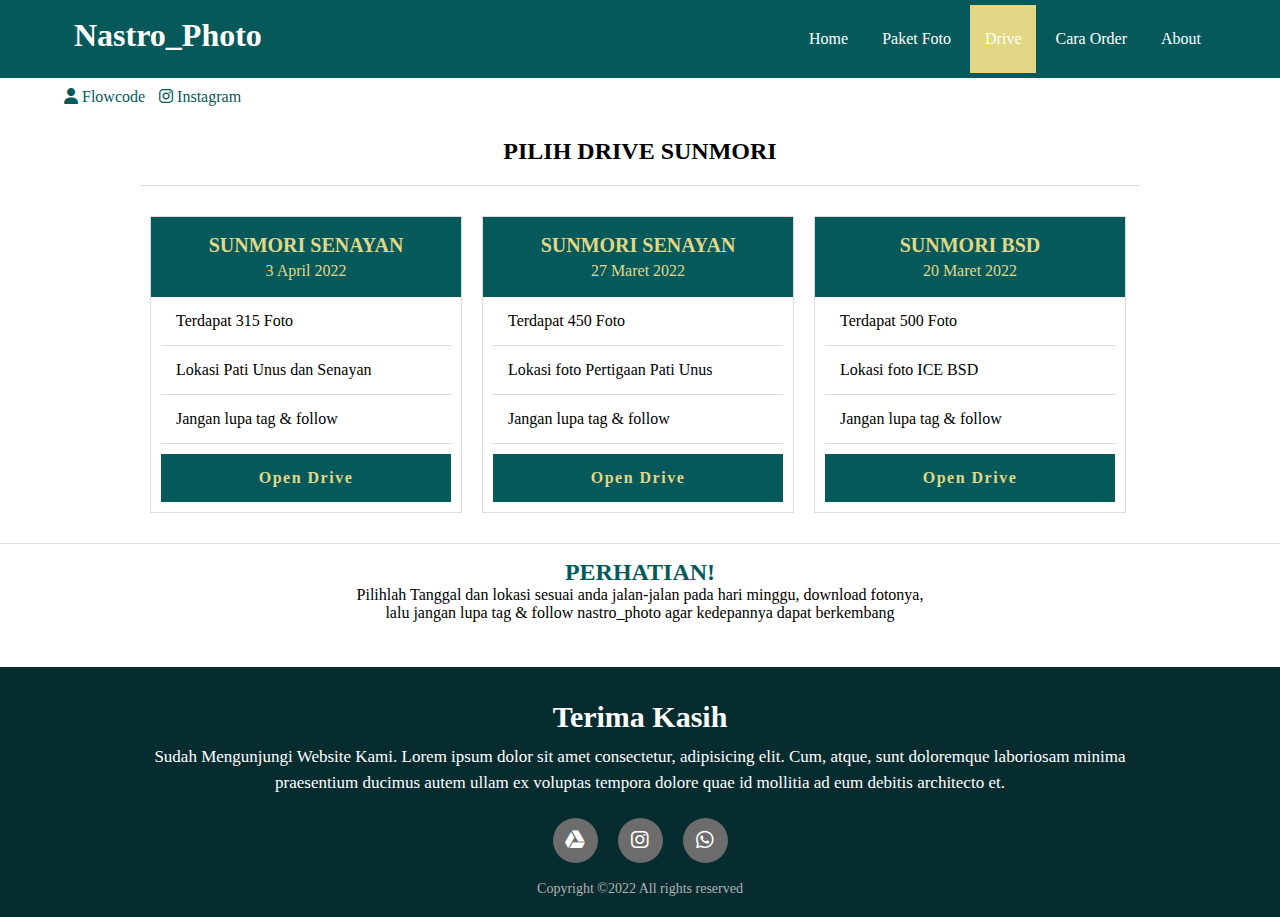
<file: drive.html>
<!DOCTYPE html>
<html lang="en">
<head>
    <meta charset="UTF-8">
    <meta http-equiv="X-UA-Compatible" content="IE=edge">
    <meta name="viewport" content="width=device-width, initial-scale=1.0">
    <title>Drive</title>
    <link rel="stylesheet" href="CSS/webcss.css">
    <link rel="stylesheet" href="https://cdnjs.cloudflare.com/ajax/libs/font-awesome/6.1.0/css/all.min.css">
</head>
<body>
    <header>
        <div class="container">
            <h1>Nastro_Photo</h1>
            <ul>
                <li><a href="Web1.html">Home</a></li>
                <li><a href="paketfoto.html">Paket Foto</a></li>
                <li class="active"><a href="drive.html">Drive</a></li>
                <li><a href="order.html">Cara Order</a></li>
                <li><a href="about.html">About</a></li>
            </ul>
        </div>
    </header>
    <div class="medsos">
        <div class="container">
            <ul>
                <li><a href="https://www.flowcode.com/page/nastro_gallery"><i class="fa-solid fa-user"></i></i> Flowcode</a></li>
                <li><a href="https://www.instagram.com/nastro_photo/"><i class="fa-brands fa-instagram"></i> Instagram</i></a></li>
            </ul>
        </div>    
    </div>
    <div class="badan">
        <h2>PILIH DRIVE SUNMORI</h2>
        <div class="tabel-harga">
            <div class="header header-gratis">
                <span class="paket">SUNMORI SENAYAN</span>
                <span class="harga">3 April 2022</span>
            </div>
 
            <ul>
                <li>Terdapat 315 Foto</li>
                <li>Lokasi Pati Unus dan Senayan</li>
                <li>Jangan lupa tag & follow</li>
            </ul>
 
            <div class="ruang-tombol">
                <a href="#" class="selengkapnya header-gratis">Open Drive</a>
            </div>
        </div>
 
        <div class="tabel-harga">
            <div class="header header-premium">
                <span class="paket">SUNMORI SENAYAN</span>
                <span class="harga">27 Maret 2022</span>
            </div>
 
            <ul>
                <li>Terdapat 450 Foto</li>
                <li>Lokasi foto Pertigaan Pati Unus</li>
                <li>Jangan lupa tag & follow</li>
            </ul>
 
            <div class="ruang-tombol">
                <a href="#" class="selengkapnya header-premium">Open Drive</a>
            </div>
        </div>
 
        <div class="tabel-harga">
            <div class="header header-profesional">
                <span class="paket">SUNMORI BSD</span>
                <span class="harga">20 Maret 2022</span>
            </div>
 
            <ul>
                <li>Terdapat 500 Foto</li>
                <li>Lokasi foto ICE BSD</li>
                <li>Jangan lupa tag & follow</li>
            </ul>
 
            <div class="ruang-tombol">
                <a href="#" class="selengkapnya header-profesional">Open Drive</a>
            </div>
        </div>
    </div>
    <div class="desc">
        <h2>PERHATIAN!</h2>
        <p>Pilihlah Tanggal dan lokasi sesuai anda jalan-jalan pada hari minggu, download fotonya,<br> lalu jangan lupa tag & follow nastro_photo agar kedepannya dapat berkembang</p>
    </div>
    <footer>
		<p>Terima Kasih</p>
		<p>Sudah Mengunjungi Website Kami. Lorem ipsum dolor sit amet consectetur, adipisicing elit. Cum, atque, sunt doloremque laboriosam minima praesentium ducimus autem ullam ex voluptas tempora dolore quae id mollitia ad eum debitis architecto et.</p>
		<div class="social">
		<a href="#"><i class="fa-brands fa-google-drive"></i></a>
		<a href="#"><i class="fab fa-instagram"></i></a>
		<a href="#"><i class="fab fa-whatsapp"></i></a>
		</div>
		<p class="end"> Copyright ©2022 All rights reserved</p>
	</footer>
</body>
</html>
</file>
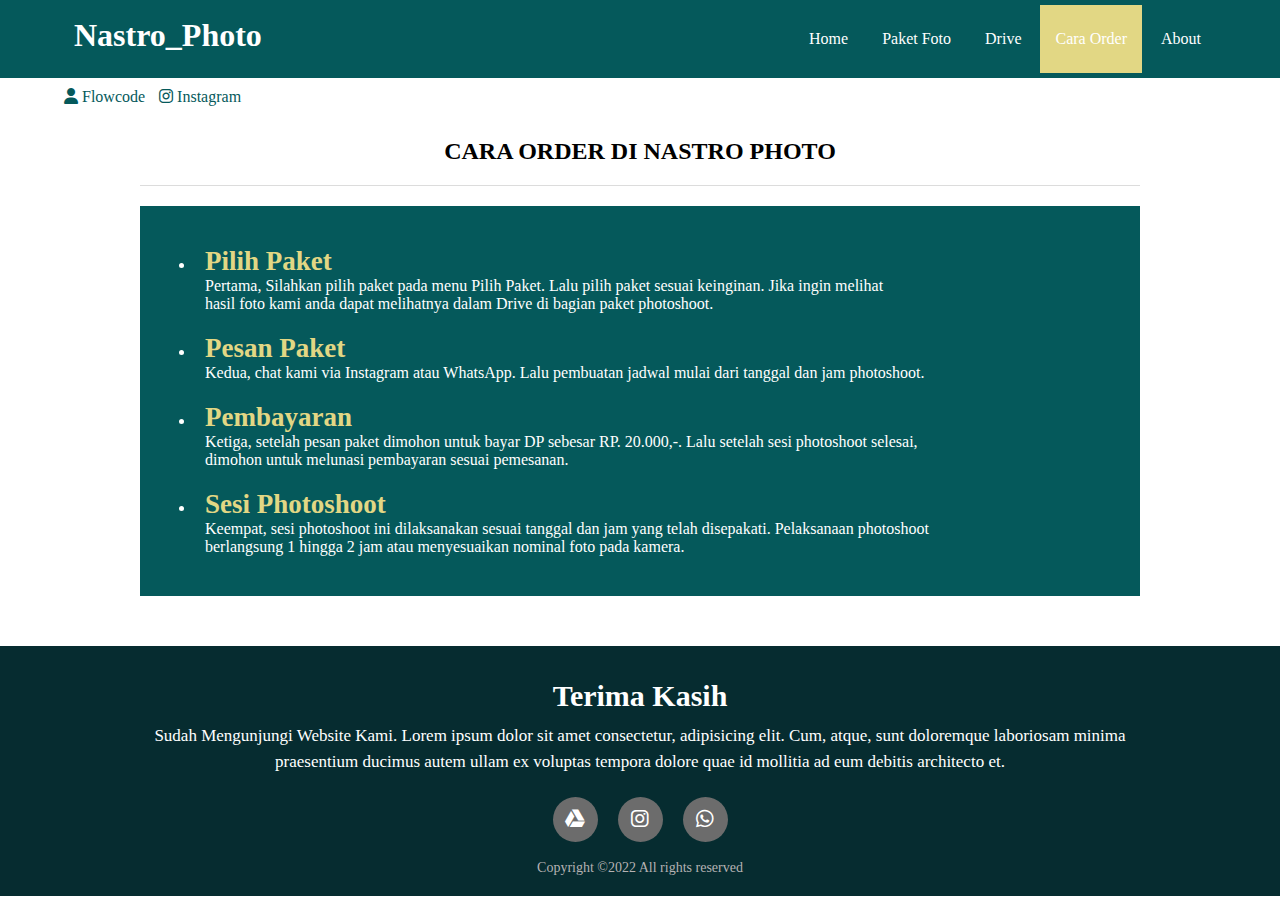
<file: order.html>
<!DOCTYPE html>
<html lang="en">
<head>
    <meta charset="UTF-8">
    <meta http-equiv="X-UA-Compatible" content="IE=edge">
    <meta name="viewport" content="width=device-width, initial-scale=1.0">
    <title>Google Drive</title>
    <link rel="stylesheet" href="CSS/webcss.css">
    <link rel="stylesheet" href="https://cdnjs.cloudflare.com/ajax/libs/font-awesome/6.1.0/css/all.min.css">
</head>
<body>
    <header>
        <div class="container">
            <h1>Nastro_Photo</h1>
            <ul>
                <li><a href="Web1.html">Home</a></li>
                <li><a href="paketfoto.html">Paket Foto</a></li>
                <li><a href="drive.html">Drive</a></li>
                <li class="active"><a href="order.html">Cara Order</a></li>
                <li><a href="about.html">About</a></li>
            </ul>
        </div>
    </header>
    <div class="medsos">
        <div class="container">
            <ul>
                <li><a href="https://www.flowcode.com/page/nastro_gallery"><i class="fa-solid fa-user"></i></i> Flowcode</a></li>
                <li><a href="https://www.instagram.com/nastro_photo/"><i class="fa-brands fa-instagram"></i> Instagram</i></a></li>
            </ul>
        </div>    
    </div>
    <div class="badan">
        <h2>CARA ORDER DI NASTRO PHOTO</h2>
        <div class="caraorder">
            <ul type="">
                <li class="listutama"> <b> Pilih Paket </b>
                    <p>Pertama, Silahkan pilih paket pada menu Pilih Paket. Lalu pilih paket sesuai keinginan. Jika ingin melihat <br>hasil foto kami anda dapat melihatnya dalam Drive di bagian paket photoshoot.</p></li>
                <li class="listutama"> <b> Pesan Paket </b>
                    <p>Kedua, chat kami via Instagram atau WhatsApp. Lalu pembuatan jadwal mulai dari tanggal dan jam photoshoot.</p></li>
                <li class="listutama"> <b> Pembayaran </b>
                    <p>Ketiga, setelah pesan paket dimohon untuk bayar DP sebesar RP. 20.000,-. Lalu setelah sesi photoshoot selesai, <br> dimohon untuk melunasi pembayaran sesuai pemesanan. </p></li>
                <li class="listutama"> <b> Sesi Photoshoot </b>
                    <p>Keempat, sesi photoshoot ini dilaksanakan sesuai tanggal dan jam yang telah disepakati. Pelaksanaan photoshoot<br>berlangsung 1 hingga 2 jam atau menyesuaikan nominal foto pada kamera.</p></li>
            </ul>
        </div>
    </div>
    <footer>
		<p>Terima Kasih</p>
		<p>Sudah Mengunjungi Website Kami. Lorem ipsum dolor sit amet consectetur, adipisicing elit. Cum, atque, sunt doloremque laboriosam minima praesentium ducimus autem ullam ex voluptas tempora dolore quae id mollitia ad eum debitis architecto et.</p>
		<div class="social">
		<a href="#"><i class="fa-brands fa-google-drive"></i></a>
		<a href="#"><i class="fab fa-instagram"></i></a>
		<a href="#"><i class="fab fa-whatsapp"></i></a>
		</div>
		<p class="end"> Copyright ©2022 All rights reserved</p>
	</footer>
</body>
</html>
</file>
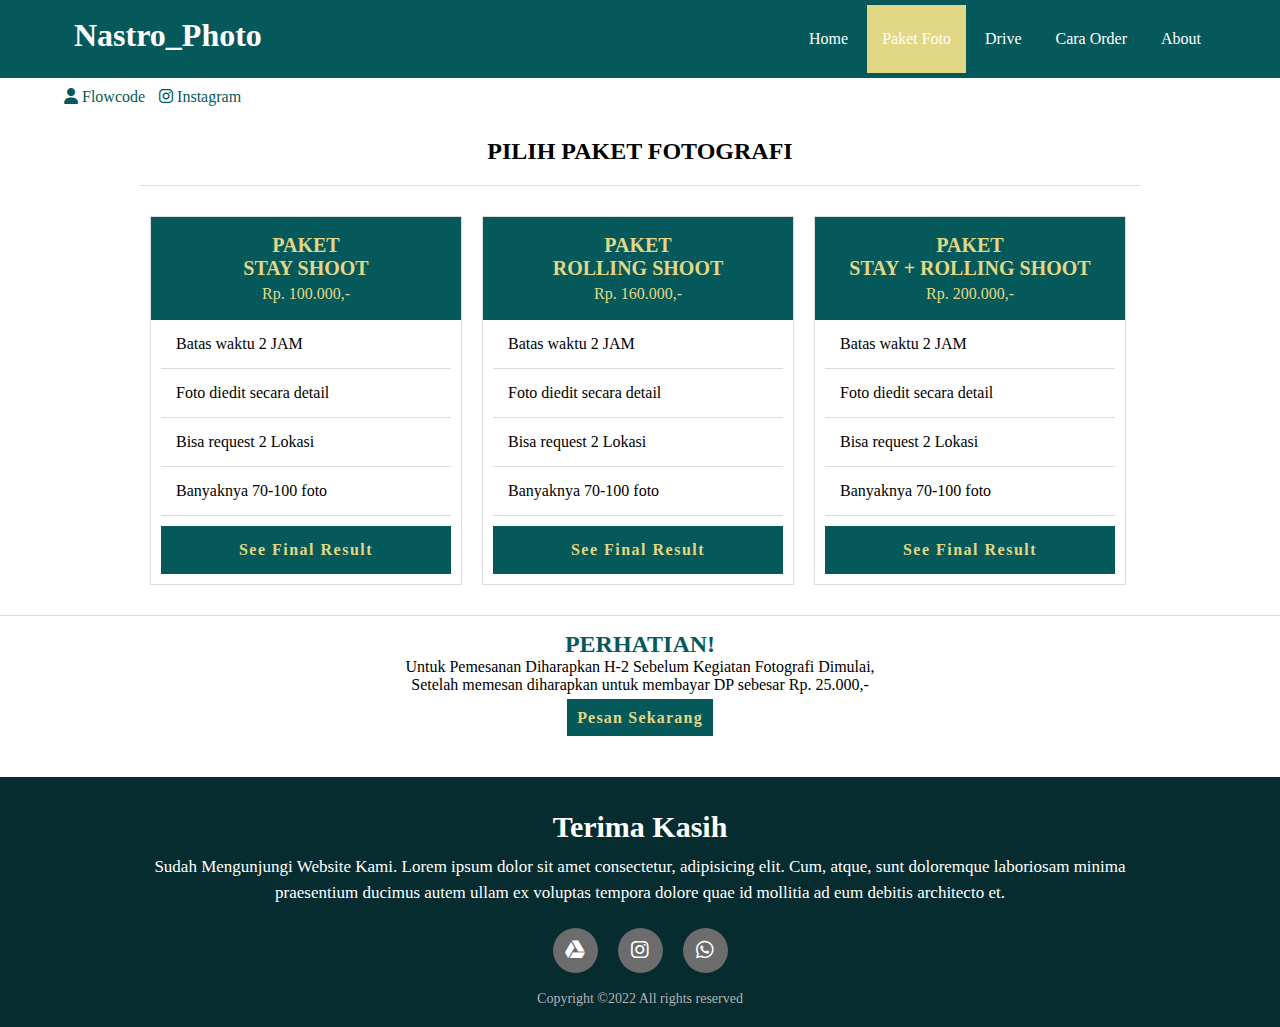
<file: paketfoto.html>
<!DOCTYPE html>
<html lang="en">
<head>
    <meta charset="UTF-8">
    <meta http-equiv="X-UA-Compatible" content="IE=edge">
    <meta name="viewport" content="width=device-width, initial-scale=1.0">
    <title>Paket Foto</title>
    <link rel="stylesheet" href="CSS/webcss.css">
    <link rel="stylesheet" href="https://cdnjs.cloudflare.com/ajax/libs/font-awesome/6.1.0/css/all.min.css">
</head>
<body>
    <header>
        <div class="container">
            <h1>Nastro_Photo</h1>
            <ul>
                <li><a href="Web1.html">Home</a></li>
                <li class="active"><a href="paketfoto.html">Paket Foto</a></li>
                <li><a href="drive.html">Drive</a></li>
                <li><a href="order.html">Cara Order</a></li>
                <li><a href="about.html">About</a></li>
            </ul>
        </div>
    </header>
    <div class="medsos">
        <div class="container">
            <ul>
                <li><a href="https://www.flowcode.com/page/nastro_gallery"><i class="fa-solid fa-user"></i></i> Flowcode</a></li>
                <li><a href="https://www.instagram.com/nastro_photo/"><i class="fa-brands fa-instagram"></i> Instagram</i></a></li>
            </ul>
        </div>    
    </div>
    <div class="badan">
        <h2>PILIH PAKET FOTOGRAFI</h2>
        <div class="tabel-harga">
            <div class="header header-gratis">
                <span class="paket">PAKET<br>STAY SHOOT</span>
                <span class="harga">Rp. 100.000,-</span>
            </div>
 
            <ul>
                <li>Batas waktu 2 JAM</li>
                <li>Foto diedit secara detail</li>
                <li>Bisa request 2 Lokasi</li>
                <li>Banyaknya 70-100 foto</li>
            </ul>
 
            <div class="ruang-tombol">
                <a href="#" class="selengkapnya header-gratis">See Final Result</a>
            </div>
        </div>
 
        <div class="tabel-harga">
            <div class="header header-premium">
                <span class="paket">PAKET<br>ROLLING SHOOT</span>
                <span class="harga">Rp. 160.000,-</span>
            </div>
 
            <ul>
                <li>Batas waktu 2 JAM</li>
                <li>Foto diedit secara detail</li>
                <li>Bisa request 2 Lokasi</li>
                <li>Banyaknya 70-100 foto</li>
            </ul>
 
            <div class="ruang-tombol">
                <a href="#" class="selengkapnya header-premium">See Final Result</a>
            </div>
        </div>
 
        <div class="tabel-harga">
            <div class="header header-profesional">
                <span class="paket">PAKET<br>STAY + ROLLING SHOOT</span>
                <span class="harga">Rp. 200.000,-</span>
            </div>
 
            <ul>
                <li>Batas waktu 2 JAM</li>
                <li>Foto diedit secara detail</li>
                <li>Bisa request 2 Lokasi</li>
                <li>Banyaknya 70-100 foto</li>
            </ul>
 
            <div class="ruang-tombol">
                <a href="#" class="selengkapnya header-profesional">See Final Result</a>
            </div>
        </div>
    </div>
    <div class="desc">
        <h2>PERHATIAN!</h2>
        <p>Untuk Pemesanan Diharapkan H-2 Sebelum Kegiatan Fotografi Dimulai,<br>
        Setelah memesan diharapkan untuk membayar DP sebesar Rp. 25.000,-</p>
        <div class="pesan">
            <ul>
                <a href="#">Pesan Sekarang</a>
            </ul>
        </div>
    </div>
    <footer>
		<p>Terima Kasih</p>
		<p>Sudah Mengunjungi Website Kami. Lorem ipsum dolor sit amet consectetur, adipisicing elit. Cum, atque, sunt doloremque laboriosam minima praesentium ducimus autem ullam ex voluptas tempora dolore quae id mollitia ad eum debitis architecto et.</p>
		<div class="social">
		<a href="#"><i class="fa-brands fa-google-drive"></i></a>
		<a href="#"><i class="fab fa-instagram"></i></a>
		<a href="#"><i class="fab fa-whatsapp"></i></a>
		</div>
		<p class="end"> Copyright ©2022 All rights reserved</p>
	</footer>
</body>
</html>
</file>
<file: CSS/webcss.css>
* {
    padding: 0;
    margin: 0;
    font-family: 'Segoe UI';
}
a {
    color: inherit;
    text-decoration: none;
}
.medsos {
    background-color: #fff;
    height: 20px;
}
.medsos ul li{
    display: inline-block;
    color: #05595B;
    margin-right: 10px;
    margin-top: 10px;
}
.medsos ul li a:hover {
    color: #E2D784;
    transition: 0.2s ease-in-out;
}
.container {
    width: 90%;
    margin: 0 auto;
}
.container:after {
    content:'';
    display: block;
    clear: both;
}
header {
    padding: 5px 0;
    background-color: #05595B;
    
}
header h1 {
    float: left;
    color: #fff;
    padding: 10px 5px;
    margin-top: 2px;
    margin-left: 5px;
}
header ul {
    float: right;
}
header ul li {
    display: inline-block;
    color: #fff;
}
header ul li a {
    padding: 25px 15px;
    display: inline-block;
}
header ul li a:hover {
    background-color: #E2D784;
    color: #fff;
    transition: 0.2s ease-in-out;
}
.active {
    background-color: #E2D784;
    color: #fff;
}
.bio {
    height: 80vh;
}
.profile {
    background-color: #05595B;
    margin-top: 30vh;
    padding: 30px;
    border: 5px solid #E2D784;
    width: 100px;
    height: 100px;
    border-radius: 50%;
    background-image: url(../img/1644726102385\ \(1\).png);
    background-size: cover;
}
.keterangan {
    padding: 30px 0;
    height: 40vh;
    background-color: #05595B;
    text-align: center;
}
.keterangan p {
    margin-top: 60px;
    padding: 10px;
    color: #fff;
    font-size: larger;
}
.keterangan p a {
    font-weight: bold;
    transition: 0.3s ease;
}
.keterangan p i {
    color: red;
}
.keterangan p a:hover {
    color: #E2D784;
}
.foto:after {
    content:'';
    display: block;
    position: absolute;
    top: 0;
    left: 0;
    right: 0;
    bottom: 0;
    background-color: rgba(224, 221, 211, 0.1);
    z-index: 1;
}
.foto {
    height: 30vh;
    background-image: url(../img/IMG_9709\ \(1\).jpg);
    background-position: center;
    background-size: cover;
    position: relative;
    color: #fff;
    justify-content: center;
    align-items: center;
    display: flex;
    
    background-attachment: fixed;
}
.foto h2 {
    padding: 20px 20px;
    border: 3px solid #E2D784;
}
section {
    padding: 20px 0;
    text-align: center;
}
.about {
    color: #05595B;
}
.search {
    float: right;
}
.srch {
    padding: 5px 5px;
}
.btn {
    padding: 5px 5px;
    background-color: #E2D784;
    color: #fff;
}
.bioabouthome {
    height: 120vh;
}
.badan
{
    width: 1000px;
    margin: 0 auto;
    background-color: white;
    padding: 20px;
    overflow: hidden;
}
 
.badan h2
{
    text-align: center;
    color: #000;
    border-bottom: 1px solid gainsboro;
    margin-bottom: 20px;
    padding: 20px;
}
 
.tabel-harga
{
    float: left;
    margin: 10px;
    border: 1px solid gainsboro;
    width: 310px;
}
 
.header
{
    padding: 17px;
}
 
.header span
{
    display: block;
    text-align: center;
}
 
.paket
{
    font-size: 20px;
    font-weight: bold;
    margin-bottom: 5px;
}
 
.header-gratis
{
    background-color: #05595B;
    color: #E2D784;
}
 
.header-premium
{
    background-color: #05595B;
    color: #E2D784;
}
 
.header-profesional
{
    background-color: #05595B;
    color: #E2D784;
}
 
.tabel-harga ul
{
    list-style-type: none;
}
 
.tabel-harga ul li
{
    padding: 15px;
    border-bottom: 1px solid gainsboro;
    margin: 0 10px 0 10px;
}
 
.ruang-tombol
{
    padding: 10px;
    width: 260px;
}
 
.selengkapnya
{
    padding: 15px;
    width: 100%;
    text-decoration: none;
    display: block;
    font-weight: bold;
    text-align: center;
    letter-spacing: 1.5px;
    transition: 0.3s ease-in-out;
}
.selengkapnya:hover
{
    background-color: #E2D784;
    color: #fff;
}
.desc {
    text-align: center;
    border-top: 1px solid gainsboro;
    padding: 15px 0;
    width: 100%;
}
.desc h2 {
    color: #05595B;
}
.desc a {
    padding: 10px;
}
.pesan ul{
    width: 260px;
    margin: 0 auto;
    margin-top: 10px;
    padding: 5px 0;
    font-weight: bold;
    letter-spacing: 1.2px;
    transition-duration: 0.8s;
}
.pesan ul a {
    background-color: #05595B;
    color: #E2D784;
    transition: 0.3s ease-in-out;
}
.pesan ul a:hover {
    background-color: #E2D784;
    color: #fff;
}
.bioabout {
    height: 90vh;
}
.isiabout h2 {
    border-bottom: 1px solid gainsboro;
    padding: 20px;
    color: #E2D784;
    width: 70%;
    margin: 0 auto;
}
.isiabout {
    padding: 10px 0;
    height: 60vh;
    background-color: #05595B;
    text-align: center;
}
.isiabout p {
    padding: 10px;
    color: #fff;
    font-size: larger;
}
.isiabout p a {
    font-weight: bold;
    transition: 0.3s ease-in-out;
}
.isiabout p i {
    color: red;
}
.isiabout p a:hover {
    color: #E2D784;
}
.kontak {
    height: 20vh;
}
.kontak ul {
    height: 20vh;
    width: 50%;
    margin: 0 auto;
}
.kontak ul a {
    margin-top: 100px;
    padding: 20px 40px;
    background-color: #E2D784;
    margin-left: 20px;
    margin-right: 20px;

}
.kontak ul a i {
    margin-top: 40px;
    font-size: larger;
    color: #fff;
}
footer {
    margin-top: 30px;
    position: absolute;
    width: 100%;
    height: 250px;
    background-color: #062C30;
    display: flex;
    flex-direction: column;
    align-items: center;
    justify-content: center;
  }
  footer p:nth-child(1) {
    font-size: 30px;
    color: white;
    margin-bottom: 10px;
    font-weight: bold;
  }
  footer p:nth-child(2) {
    color: white;
    font-size: 17px;
    width: 1000px;
    text-align: center;
    line-height: 26px;
  }
  .social {
    display: flex;
  }
  .social a {
    width: 45px;
    height: 45px;
    display: flex;
    align-items: center;
    justify-content: center;
    background: #6c6c6c;
    border-radius: 50%;
    margin: 22px 10px;
    color: white;
    text-decoration: none;
    font-size: 20px;
    transition: 0.3s ease;
}
  .social a:hover {
      background-color: #E2D784;
}
.end {
    position: absolute;
    color: #b5b2b3;
    bottom: 20px;
    font-size: 14px;
}
.caraorder {
    background-color: #05595B;
    text-align: justify;
    padding: 30px;
    margin-top: 20px;
    color: #fff;
}
.caraorder ul {
    margin-left: 25px;
}
.caraorder ul li b {
    color: #E2D784;
    font-size: 3vmin;
}
.listutama {
    padding: 10px;
}
.fotobiohome:after {
    content:'';
    display: block;
    position: absolute;
    top: 0;
    left: 0;
    right: 0;
    bottom: 0;
    background-color: rgba(224, 221, 211, 0.2);
    z-index: 1;
}
.fotobiohome {
    height: 50vh;
    padding: 20px 0;
    background-image: url(../img/IMG_9709\ \(1\).jpg);
    background-position: center;
    background-size: cover;
    position: relative;
    color: #fff;
    justify-content: center;
    align-items: center;
    display: flex;
    background-attachment: fixed;
}
</file>
